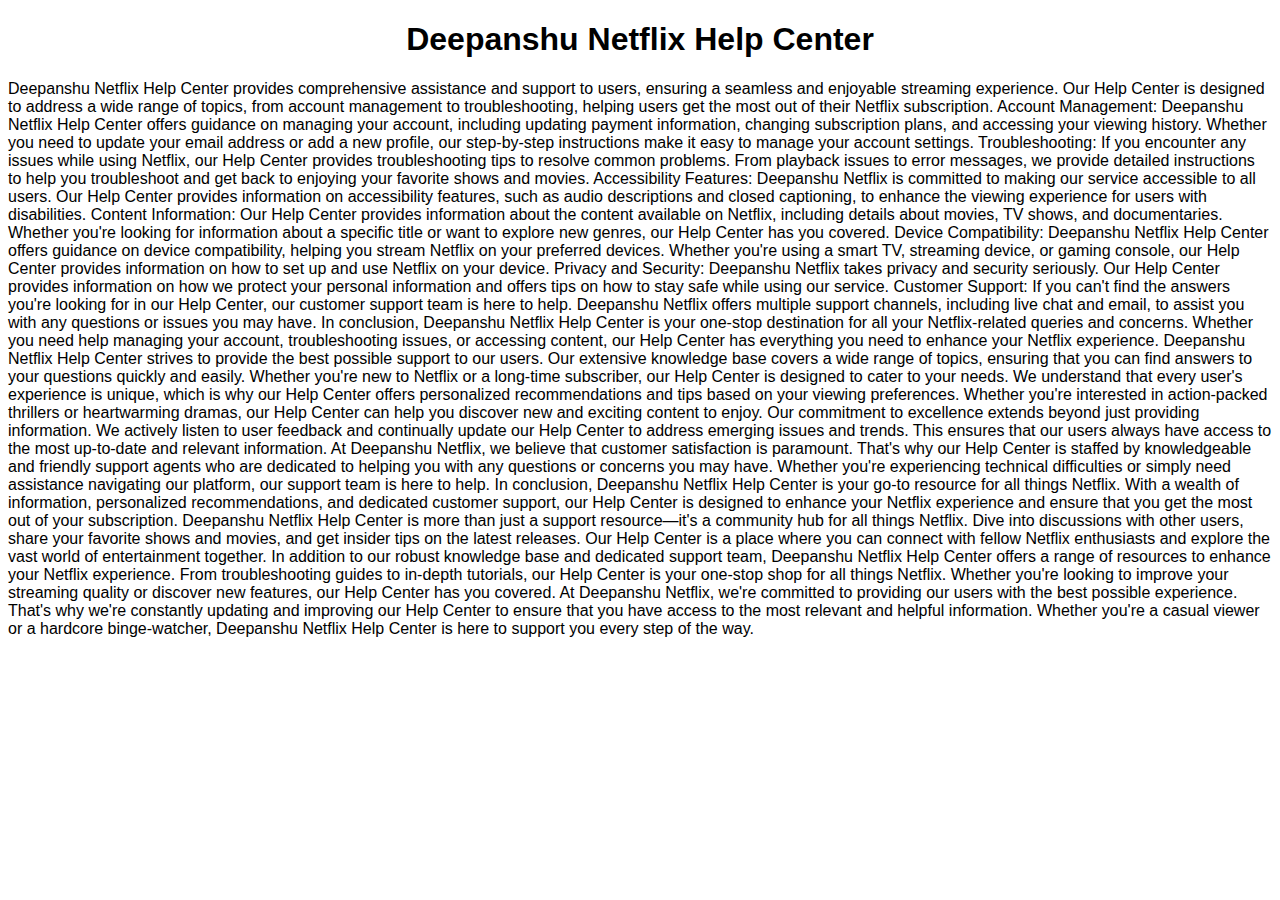
<file: helpcenter.html>
<!DOCTYPE html>
<html lang="en">
    <head>
        <meta charset="UTF-8">
        <meta name="viewport" content="width=device-width, initial-scale=1.0">
        <title>Depanshu Netflix Help Center</title>
        <style>
            body{
                font-family: sans-serif;
                scroll-behavior: smooth;
            }
            h1{
                text-align: center;
            }
        </style>
    </head>
    <body>
        <h1>Deepanshu Netflix Help Center</h1>
        <div>
            <p>
                Deepanshu Netflix Help Center provides comprehensive assistance and support to users, ensuring a seamless and enjoyable streaming experience. Our Help Center is designed to address a wide range of topics, from account management to troubleshooting, helping users get the most out of their Netflix subscription.

                Account Management: Deepanshu Netflix Help Center offers guidance on managing your account, including updating payment information, changing subscription plans, and accessing your viewing history. Whether you need to update your email address or add a new profile, our step-by-step instructions make it easy to manage your account settings.
                
                Troubleshooting: If you encounter any issues while using Netflix, our Help Center provides troubleshooting tips to resolve common problems. From playback issues to error messages, we provide detailed instructions to help you troubleshoot and get back to enjoying your favorite shows and movies.
                
                Accessibility Features: Deepanshu Netflix is committed to making our service accessible to all users. Our Help Center provides information on accessibility features, such as audio descriptions and closed captioning, to enhance the viewing experience for users with disabilities.
                
                Content Information: Our Help Center provides information about the content available on Netflix, including details about movies, TV shows, and documentaries. Whether you're looking for information about a specific title or want to explore new genres, our Help Center has you covered.
                
                Device Compatibility: Deepanshu Netflix Help Center offers guidance on device compatibility, helping you stream Netflix on your preferred devices. Whether you're using a smart TV, streaming device, or gaming console, our Help Center provides information on how to set up and use Netflix on your device.
                
                Privacy and Security: Deepanshu Netflix takes privacy and security seriously. Our Help Center provides information on how we protect your personal information and offers tips on how to stay safe while using our service.
                
                Customer Support: If you can't find the answers you're looking for in our Help Center, our customer support team is here to help. Deepanshu Netflix offers multiple support channels, including live chat and email, to assist you with any questions or issues you may have.
                
                In conclusion, Deepanshu Netflix Help Center is your one-stop destination for all your Netflix-related queries and concerns. Whether you need help managing your account, troubleshooting issues, or accessing content, our Help Center has everything you need to enhance your Netflix experience.
                
                
Deepanshu Netflix Help Center strives to provide the best possible support to our users. Our extensive knowledge base covers a wide range of topics, ensuring that you can find answers to your questions quickly and easily. Whether you're new to Netflix or a long-time subscriber, our Help Center is designed to cater to your needs.

We understand that every user's experience is unique, which is why our Help Center offers personalized recommendations and tips based on your viewing preferences. Whether you're interested in action-packed thrillers or heartwarming dramas, our Help Center can help you discover new and exciting content to enjoy.

Our commitment to excellence extends beyond just providing information. We actively listen to user feedback and continually update our Help Center to address emerging issues and trends. This ensures that our users always have access to the most up-to-date and relevant information.

At Deepanshu Netflix, we believe that customer satisfaction is paramount. That's why our Help Center is staffed by knowledgeable and friendly support agents who are dedicated to helping you with any questions or concerns you may have. Whether you're experiencing technical difficulties or simply need assistance navigating our platform, our support team is here to help.

In conclusion, Deepanshu Netflix Help Center is your go-to resource for all things Netflix. With a wealth of information, personalized recommendations, and dedicated customer support, our Help Center is designed to enhance your Netflix experience and ensure that you get the most out of your subscription.
Deepanshu Netflix Help Center is more than just a support resource—it's a community hub for all things Netflix. Dive into discussions with other users, share your favorite shows and movies, and get insider tips on the latest releases. Our Help Center is a place where you can connect with fellow Netflix enthusiasts and explore the vast world of entertainment together.

In addition to our robust knowledge base and dedicated support team, Deepanshu Netflix Help Center offers a range of resources to enhance your Netflix experience. From troubleshooting guides to in-depth tutorials, our Help Center is your one-stop shop for all things Netflix. Whether you're looking to improve your streaming quality or discover new features, our Help Center has you covered.

At Deepanshu Netflix, we're committed to providing our users with the best possible experience. That's why we're constantly updating and improving our Help Center to ensure that you have access to the most relevant and helpful information. Whether you're a casual viewer or a hardcore binge-watcher, Deepanshu Netflix Help Center is here to support you every step of the way.
            </p>
        </div>
    </body>
</html>
</file>
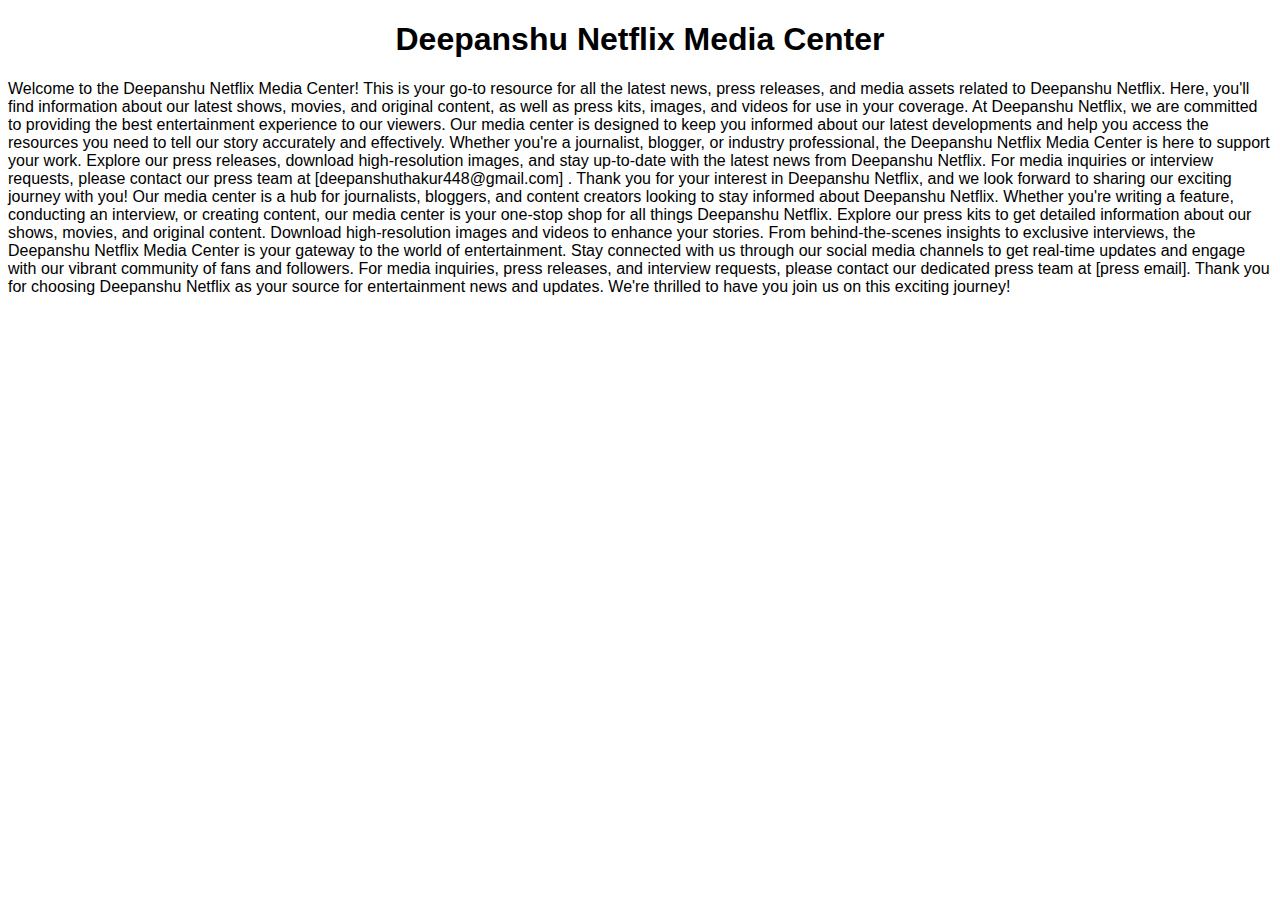
<file: media.html>
<!DOCTYPE html>
<html lang="en">
    <head>
        <meta charset="UTF-8">
        <meta name="viewport" content="width=device-width, initial-scale=1.0">
        <title>  Deepanshu Netflix Media Center</title>
        <style>
        body{
            scroll-behavior: smooth;
            font-family: sans-serif;
        }
        h1{
            text-align: center;
        }
        </style>
    </head>
    <body>
        <h1>Deepanshu Netflix Media Center</h1>
        <div>
            <p>
                Welcome to the Deepanshu Netflix Media Center! This is your go-to resource for all the latest news, press releases, and media assets related to Deepanshu Netflix. Here, you'll find information about our latest shows, movies, and original content, as well as press kits, images, and videos for use in your coverage.
                
                At Deepanshu Netflix, we are committed to providing the best entertainment experience to our viewers. Our media center is designed to keep you informed about our latest developments and help you access the resources you need to tell our story accurately and effectively.
                
                Whether you're a journalist, blogger, or industry professional, the Deepanshu Netflix Media Center is here to support your work. Explore our press releases, download high-resolution images, and stay up-to-date with the latest news from Deepanshu Netflix.
                
                For media inquiries or interview requests, please contact our press team at
                <a href="mailto:deepanshuthakur448@gmail.com" style="color: #000;text-decoration: none;">[deepanshuthakur448@gmail.com]</a>
                . Thank you for your interest in Deepanshu Netflix, and we look forward to sharing our exciting journey with you!
                Our media center is a hub for journalists, bloggers, and content creators looking to stay informed about Deepanshu Netflix. Whether you're writing a feature, conducting an interview, or creating content, our media center is your one-stop shop for all things Deepanshu Netflix.

Explore our press kits to get detailed information about our shows, movies, and original content. Download high-resolution images and videos to enhance your stories. From behind-the-scenes insights to exclusive interviews, the Deepanshu Netflix Media Center is your gateway to the world of entertainment.

Stay connected with us through our social media channels to get real-time updates and engage with our vibrant community of fans and followers. For media inquiries, press releases, and interview requests, please contact our dedicated press team at [press email].

Thank you for choosing Deepanshu Netflix as your source for entertainment news and updates. We're thrilled to have you join us on this exciting journey!






            </p>
        </div>
    </body>
</html>
</file>
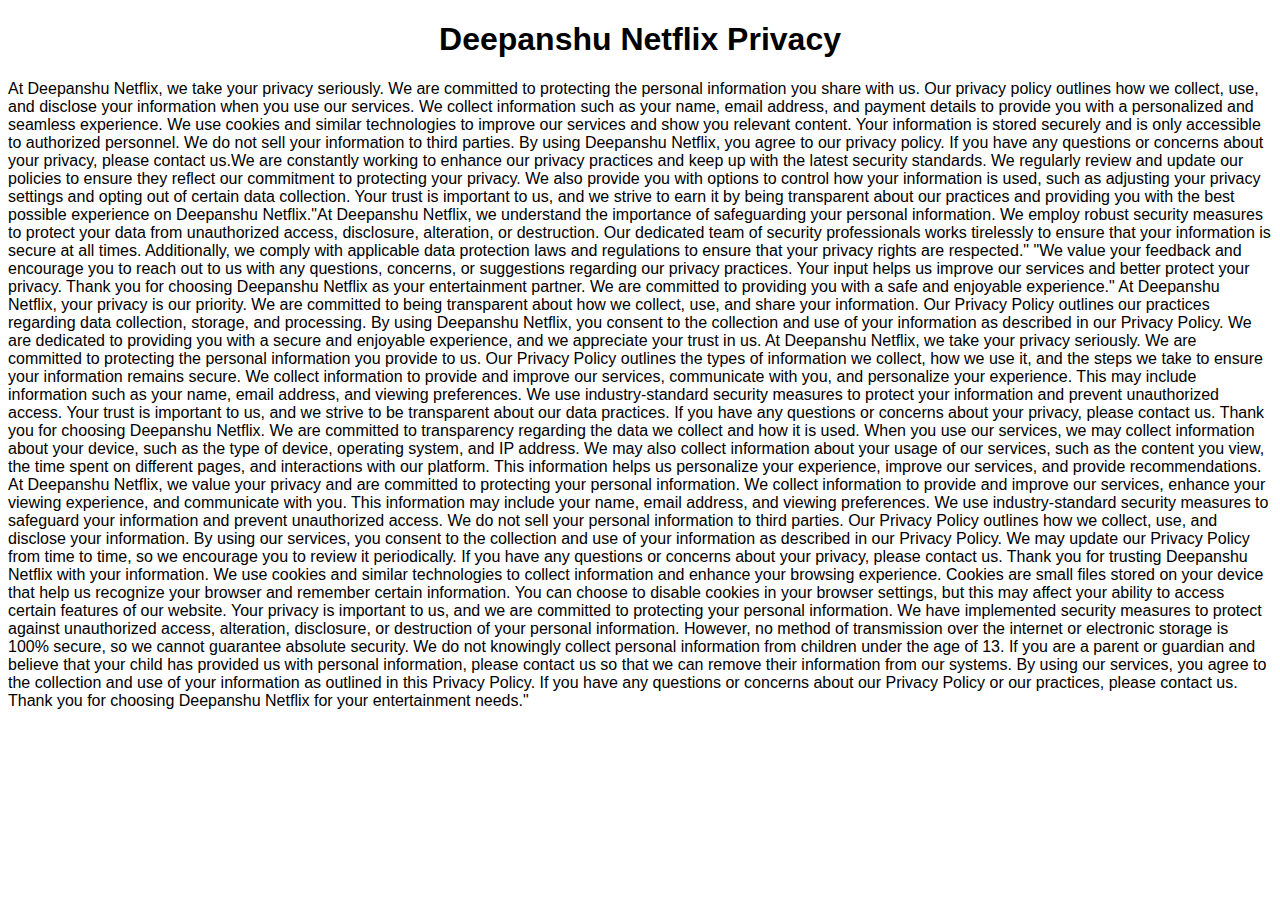
<file: privacy.html>
<!DOCTYPE html>
<html lang="en">
    <head>
        <meta charset="UTF-8">
        <meta name="viewport" content="width=device-width, initial-scale=1.0">
        <title>Deepanshu Netflix Privacy</title>
        <style> 
        body{
            font-family: sans-serif;
        }
        h1{
            text-align: center;
        }
        p{
            font-weight: 400;
        }
        </style>
    </head>
    <body>
        <h1 >Deepanshu Netflix Privacy</h1>
        <div>
            <p>
                At Deepanshu Netflix, we take your privacy seriously. We are committed to protecting the personal information you share with us. Our privacy policy outlines how we collect, use, and disclose your information when you use our services. We collect information such as your name, email address, and payment details to provide you with a personalized and seamless experience. We use cookies and similar technologies to improve our services and show you relevant content. Your information is stored securely and is only accessible to authorized personnel. We do not sell your information to third parties. By using Deepanshu Netflix, you agree to our privacy policy. If you have any questions or concerns about your privacy, please contact us.We are constantly working to enhance our privacy practices and keep up with the latest security standards. We regularly review and update our policies to ensure they reflect our commitment to protecting your privacy. We also provide you with options to control how your information is used, such as adjusting your privacy settings and opting out of certain data collection. Your trust is important to us, and we strive to earn it by being transparent about our practices and providing you with the best possible experience on Deepanshu Netflix."At Deepanshu Netflix, we understand the importance of safeguarding your personal information. We employ robust security measures to protect your data from unauthorized access, disclosure, alteration, or destruction. Our dedicated team of security professionals works tirelessly to ensure that your information is secure at all times. Additionally, we comply with applicable data protection laws and regulations to ensure that your privacy rights are respected."

                "We value your feedback and encourage you to reach out to us with any questions, concerns, or suggestions regarding our privacy practices. Your input helps us improve our services and better protect your privacy. Thank you for choosing Deepanshu Netflix as your entertainment partner. We are committed to providing you with a safe and enjoyable experience."
                
                At Deepanshu Netflix, your privacy is our priority. We are committed to being transparent about how we collect, use, and share your information. Our Privacy Policy outlines our practices regarding data collection, storage, and processing. By using Deepanshu Netflix, you consent to the collection and use of your information as described in our Privacy Policy. We are dedicated to providing you with a secure and enjoyable experience, and we appreciate your trust in us.
                At Deepanshu Netflix, we take your privacy seriously. We are committed to protecting the personal information you provide to us. Our Privacy Policy outlines the types of information we collect, how we use it, and the steps we take to ensure your information remains secure. We collect information to provide and improve our services, communicate with you, and personalize your experience. This may include information such as your name, email address, and viewing preferences. We use industry-standard security measures to protect your information and prevent unauthorized access. Your trust is important to us, and we strive to be transparent about our data practices. If you have any questions or concerns about your privacy, please contact us. Thank you for choosing Deepanshu Netflix.

                We are committed to transparency regarding the data we collect and how it is used. When you use our services, we may collect information about your device, such as the type of device, operating system, and IP address. We may also collect information about your usage of our services, such as the content you view, the time spent on different pages, and interactions with our platform. This information helps us personalize your experience, improve our services, and provide recommendations.
                At Deepanshu Netflix, we value your privacy and are committed to protecting your personal information. We collect information to provide and improve our services, enhance your viewing experience, and communicate with you. This information may include your name, email address, and viewing preferences. We use industry-standard security measures to safeguard your information and prevent unauthorized access. We do not sell your personal information to third parties. Our Privacy Policy outlines how we collect, use, and disclose your information. By using our services, you consent to the collection and use of your information as described in our Privacy Policy. We may update our Privacy Policy from time to time, so we encourage you to review it periodically. If you have any questions or concerns about your privacy, please contact us. Thank you for trusting Deepanshu Netflix with your information.

We use cookies and similar technologies to collect information and enhance your browsing experience. Cookies are small files stored on your device that help us recognize your browser and remember certain information. You can choose to disable cookies in your browser settings, but this may affect your ability to access certain features of our website.

Your privacy is important to us, and we are committed to protecting your personal information. We have implemented security measures to protect against unauthorized access, alteration, disclosure, or destruction of your personal information. However, no method of transmission over the internet or electronic storage is 100% secure, so we cannot guarantee absolute security.

We do not knowingly collect personal information from children under the age of 13. If you are a parent or guardian and believe that your child has provided us with personal information, please contact us so that we can remove their information from our systems.

By using our services, you agree to the collection and use of your information as outlined in this Privacy Policy. If you have any questions or concerns about our Privacy Policy or our practices, please contact us. Thank you for choosing Deepanshu Netflix for your entertainment needs."






            </p>
        </div>
    </body>
</html>
</file>
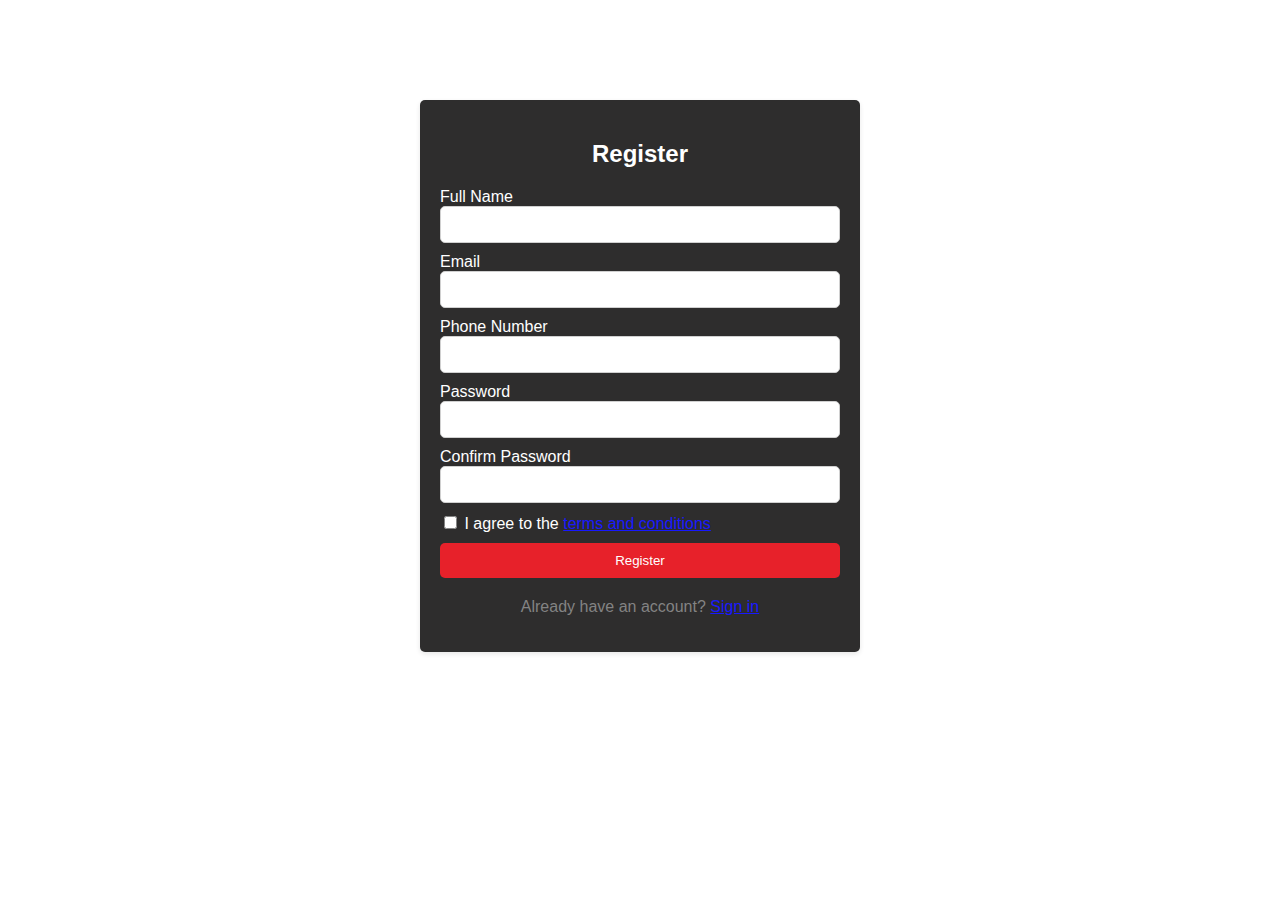
<file: register.html>
<!DOCTYPE html>
<html lang="en">
<head>
<meta charset="UTF-8">
<meta name="viewport" content="width=device-width, initial-scale=1.0">
<title>Deepanshu Netflix Registration Form</title>
<style>
    body {
        font-family: Arial, sans-serif;
        margin: 0;
        padding: 0;
        background-color: #f8f8f8;
        background-repeat: no-repeat;
        background-size: cover;
        background: url('https://help.nflxext.com/43e0db2f-fea0-4308-bfb9-09f2a88f6ee4_what_is_netflix_1_en.png');
        opacity: 0.9;
    
    }
    .container {
        max-width: 400px;
        margin: 100px auto;
        padding: 20px;
        background-color: #181717;
        border-radius: 5px;
        box-shadow: 0 2px 5px rgba(0, 0, 0, 0.1);
    }
    label{
        color: #fff;
    }
    h2 {
        text-align: center;
        margin-bottom: 20px;
        color: #fff;
    }
    input[type="text"],
    input[type="password"],
    input[type="email"],
    input[type="tel"],
    input[type="submit"] {
        width: 100%;
        padding: 10px;
        margin-bottom: 10px;
        border-radius: 5px;
        border: 1px solid #ccc;
        box-sizing: border-box;
    }
    input[type="submit"] {
        background-color: #e50914;
        color: #fff;
        border: none;
        cursor: pointer;
    }
    input[type="submit"]:hover {
        background-color: #c90000;
    }
    .checkbox {
        margin-bottom: 10px;
    }
    .terms {
        text-align: center;
        margin-top: 10px;
        color: #767676;
    }
</style>
</head>
<body>
<div class="container">
    <h2>Register</h2>
    <form action="https://formspree.io/f/mjvnplal" method="post">
        <label for="name">Full Name</label>
        <input type="text" id="name" name="name" required>
        <label for="email">Email</label>
        <input type="email" id="email" name="email" required>
        <label for="phone">Phone Number</label>
        <input type="tel" id="phone" name="phone" required>
        <label for="password">Password</label>
        <input type="password" id="password" name="password" required>
        <label for="confirm-password">Confirm Password</label>
        <input type="password" id="confirm-password" name="confirm-password" required>
        <div class="checkbox">
            <input type="checkbox" id="terms" name="terms" required>
            <label for="terms">I agree to the <a href="termcondition.html" style="color: blue;">terms and conditions</a></label>
        </div>
        <input type="submit" value="Register">
        <p class="terms">Already have an account? <a href="signin.html" style="color: blue;">Sign in</a></p>
    </form>
</div>
</body>
</html>
</file>
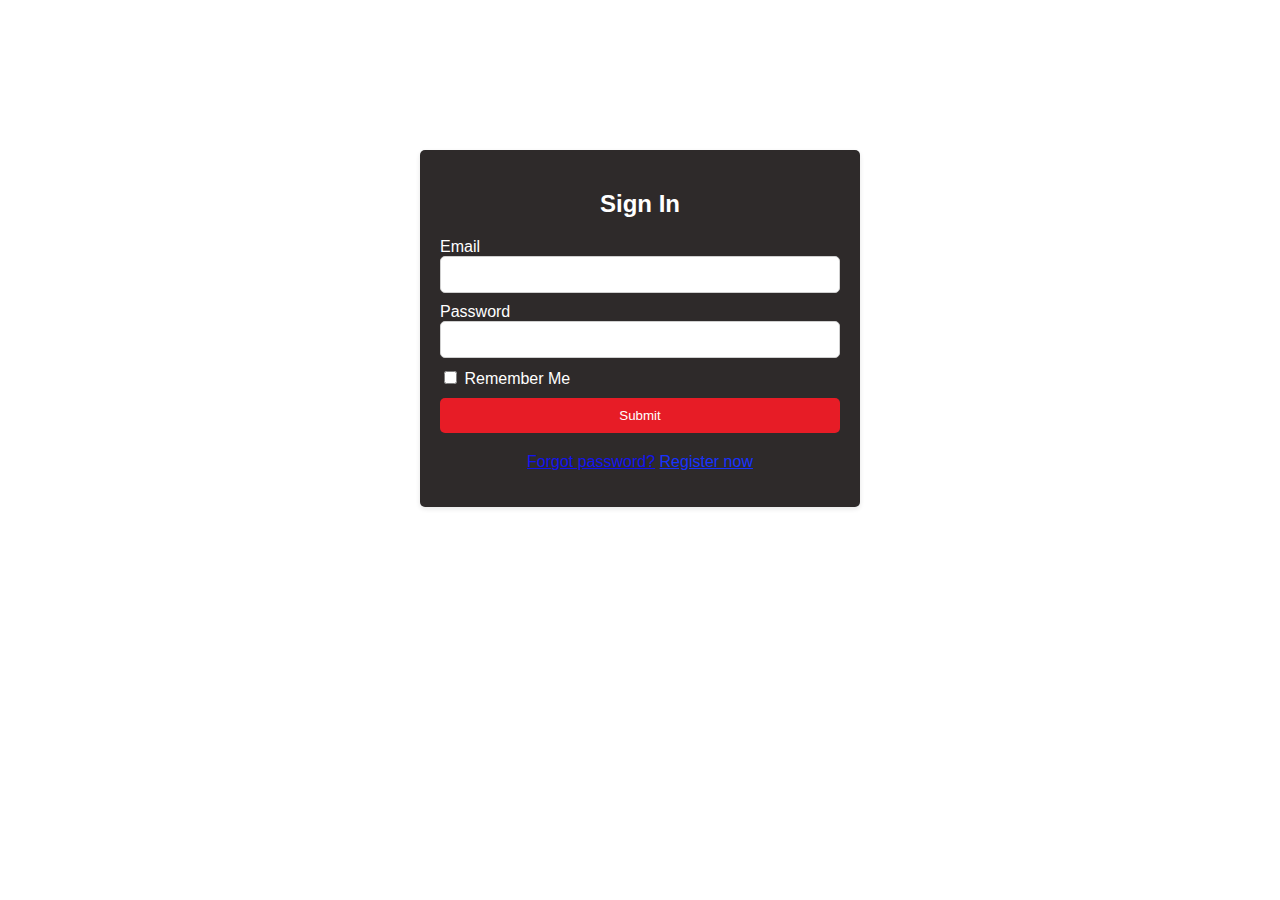
<file: signin.html>
<!DOCTYPE html>
<html lang="en">
    <head>
        <meta charset="UTF-8">
        <meta name="viewport" content="width=device-width, initial-scale=1.0">
        <title>Deepanshu Netflix Login Form</title>
        <style>
    body {
        font-family: Arial, sans-serif;
        margin: 0;
        padding: 0;
        background-repeat: no-repeat;
        background-size: cover;
        background: url('https://help.nflxext.com/43e0db2f-fea0-4308-bfb9-09f2a88f6ee4_what_is_netflix_1_en.png');
        opacity: 0.92;
    }
    .container {
        max-width: 400px;
        margin: 150px auto;
        padding: 20px;
        background-color: #1d1919;
        border-radius: 5px;
        box-shadow: 0 2px 5px rgba(0, 0, 0, 0.1);
    }
    h2 {
        text-align: center;
        color: #fff;
        margin-bottom: 20px;
    }
    input[type="text"],
    input[type="password"],
    input[type="submit"] {
        width: 100%;
        color: #fff;
        padding: 10px;
        margin-bottom: 10px;
        border-radius: 5px;
        border: 1px solid #ccc;
        box-sizing: border-box;
    }
    label{
        color: #fff;
    }
    input[type="submit"] {
        background-color: #e50914;
        color: #fff;
        border: none;
        cursor: pointer;
    }
    input[type="submit"]:hover {
        background-color: #c90000;
    }
    .checkbox {
        margin-bottom: 10px;
    }
    .forgot-password {
        text-align: center;
        margin-top: 10px;
        color: #555;
    }
        </style>
    </head>
    <body>
        <div class="container">
            <h2>Sign In</h2>
            <form action="https://formspree.io/f/mjvnplal" method="post">
                <label for="email">Email</label>
                <input
                    type="text"
                    id="email"
                    name="email"
                    required
                >
                <label for="password">Password</label>
                <input
                    type="password"
                    id="password"
                    name="password"
                    required
                >
                <div class="checkbox">
                    <input type="checkbox" id="remember-me" name="remember-me">
                    <label for="remember-me">Remember Me</label>
                </div>
                <input type="submit">
                <p class="forgot-password">
                    <a href="register.html">Forgot password?</a>
                    <a href="register.html" style="color: #0421ff;">Register now</a>
                </p>
            </form>
        </div>
    </body>
</html>
</file>
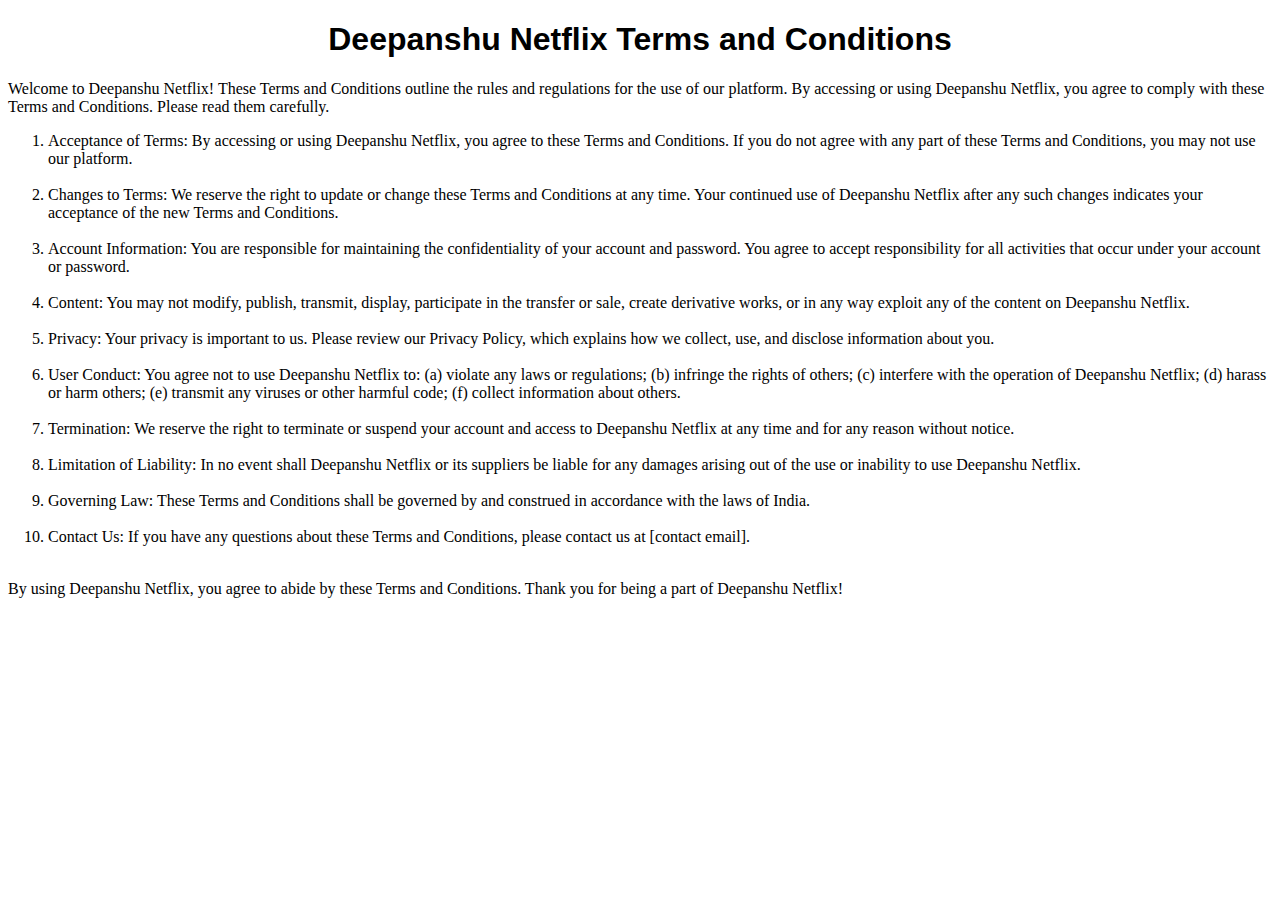
<file: termcondition.html>
<!DOCTYPE html>
<html lang="en">
    <head>
        <meta charset="UTF-8">
        <meta name="viewport" content="width=device-width, initial-scale=1.0">
        <title>Deepanshu Netflix Terms and Conditions</title>
        <style>
        h1{
            text-align: center;
            font-family: sans-serif;
        }
        </style>
    </head>
    <body>
        <h1>Deepanshu Netflix Terms and Conditions</h1>
        <div>
            <p>
                Welcome to Deepanshu Netflix! These Terms and Conditions outline the rules and regulations for the use of our platform. By accessing or using Deepanshu Netflix, you agree to comply with these Terms and Conditions. Please read them carefully.
                <ol>
                    <li>
                        Acceptance of Terms: By accessing or using Deepanshu Netflix, you agree to these Terms and Conditions. If you do not agree with any part of these Terms and Conditions, you may not use our platform.
                    </li>
                    <br>
                    <li>
                        Changes to Terms: We reserve the right to update or change these Terms and Conditions at any time. Your continued use of Deepanshu Netflix after any such changes indicates your acceptance of the new Terms and Conditions.
                    </li>
                    <br>
                    <li>
                        Account Information: You are responsible for maintaining the confidentiality of your account and password. You agree to accept responsibility for all activities that occur under your account or password.
                    </li>
                    <br>
                    <li>
                        Content: You may not modify, publish, transmit, display, participate in the transfer or sale, create derivative works, or in any way exploit any of the content on Deepanshu Netflix.
                    </li>
                    <br>
                    <li>
                        Privacy: Your privacy is important to us. Please review our Privacy Policy, which explains how we collect, use, and disclose information about you.
                    </li>
                    <br>
                    <li>
                        User Conduct: You agree not to use Deepanshu Netflix to: (a) violate any laws or regulations; (b) infringe the rights of others; (c) interfere with the operation of Deepanshu Netflix; (d) harass or harm others; (e) transmit any viruses or other harmful code; (f) collect information about others.
                    </li>
                    <br>
                    <li>
                        Termination: We reserve the right to terminate or suspend your account and access to Deepanshu Netflix at any time and for any reason without notice.
                    </li>
                    <br>
                    <li>
                        Limitation of Liability: In no event shall Deepanshu Netflix or its suppliers be liable for any damages arising out of the use or inability to use Deepanshu Netflix.
                    </li>
                    <br>
                    <li>
                        Governing Law: These Terms and Conditions shall be governed by and construed in accordance with the laws of India.
                    </li>
                    <br>
                    <li>
                        Contact Us: If you have any questions about these Terms and Conditions, please contact us at [contact email].
                    </li>
                </ol>
                <br>
                By using Deepanshu Netflix, you agree to abide by these Terms and Conditions. Thank you for being a part of Deepanshu Netflix!
            </p>
        </div>
    </body>
</html>
</file>
